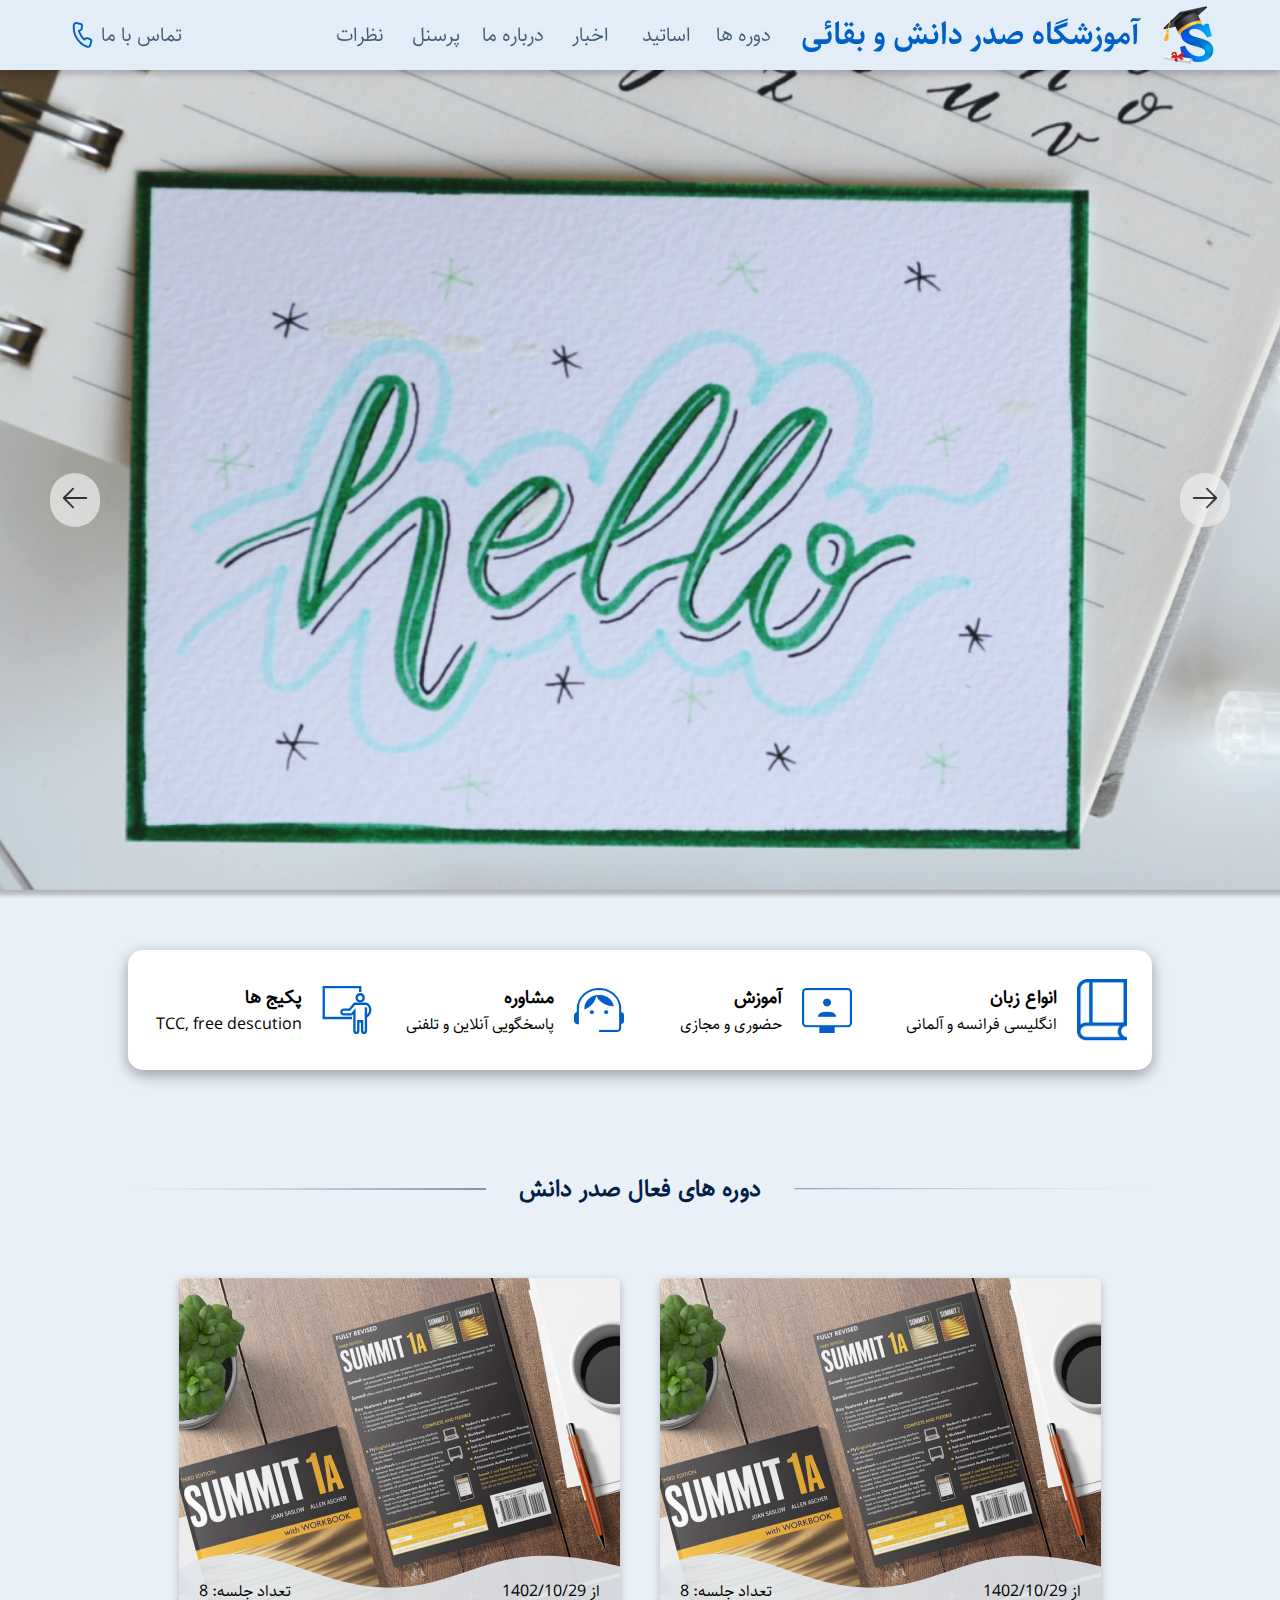
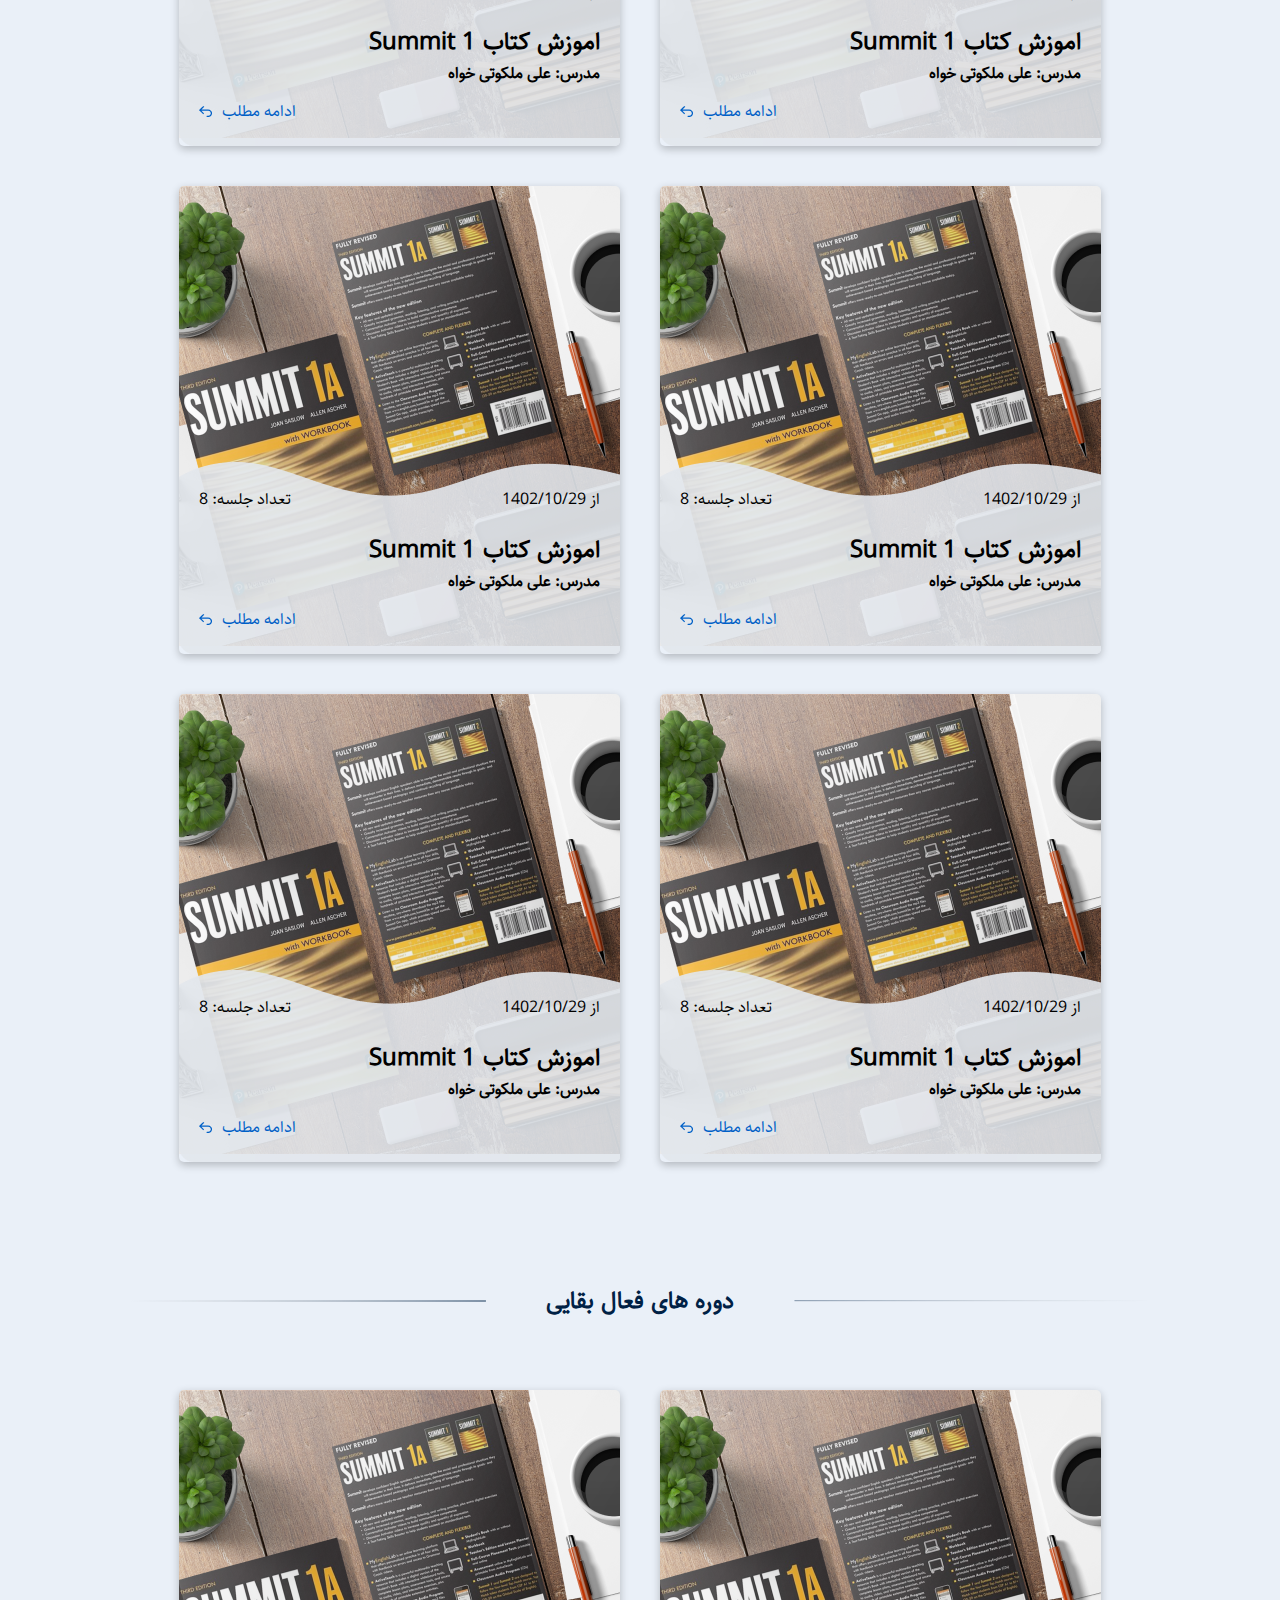
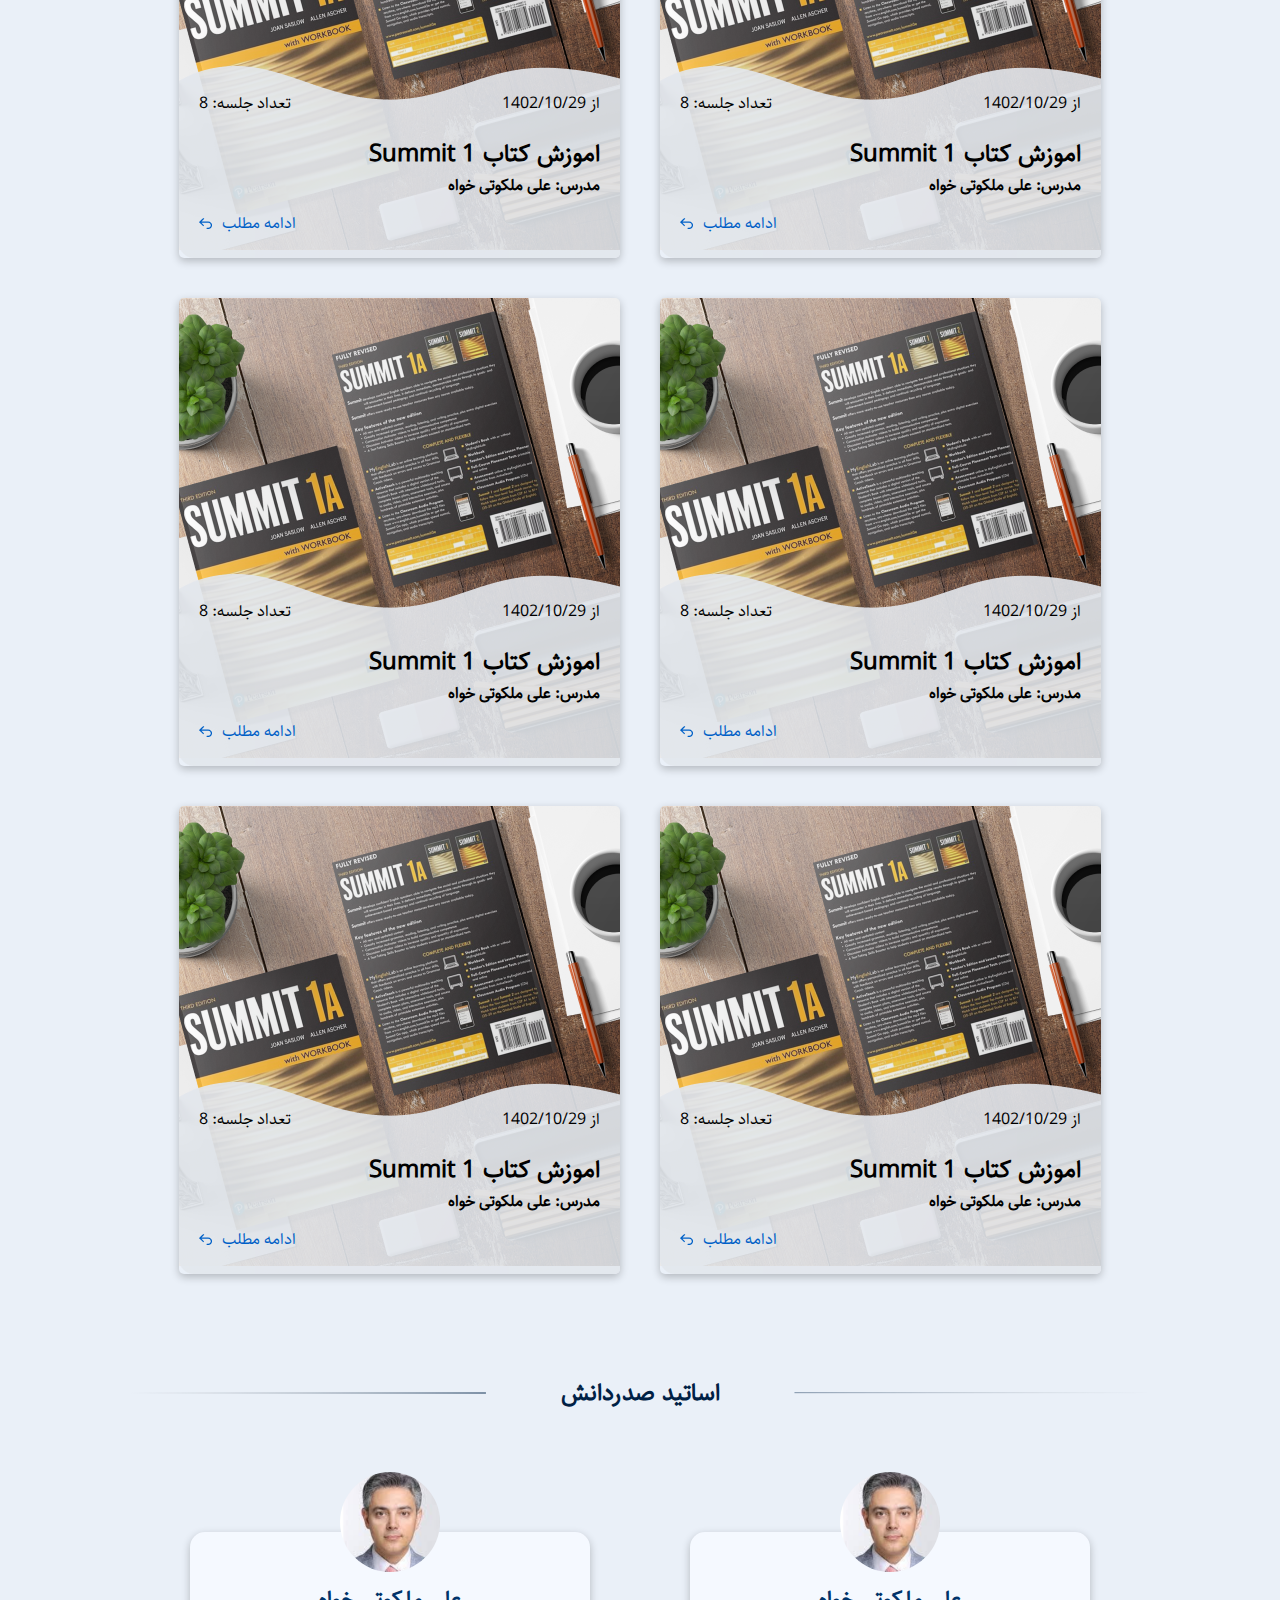
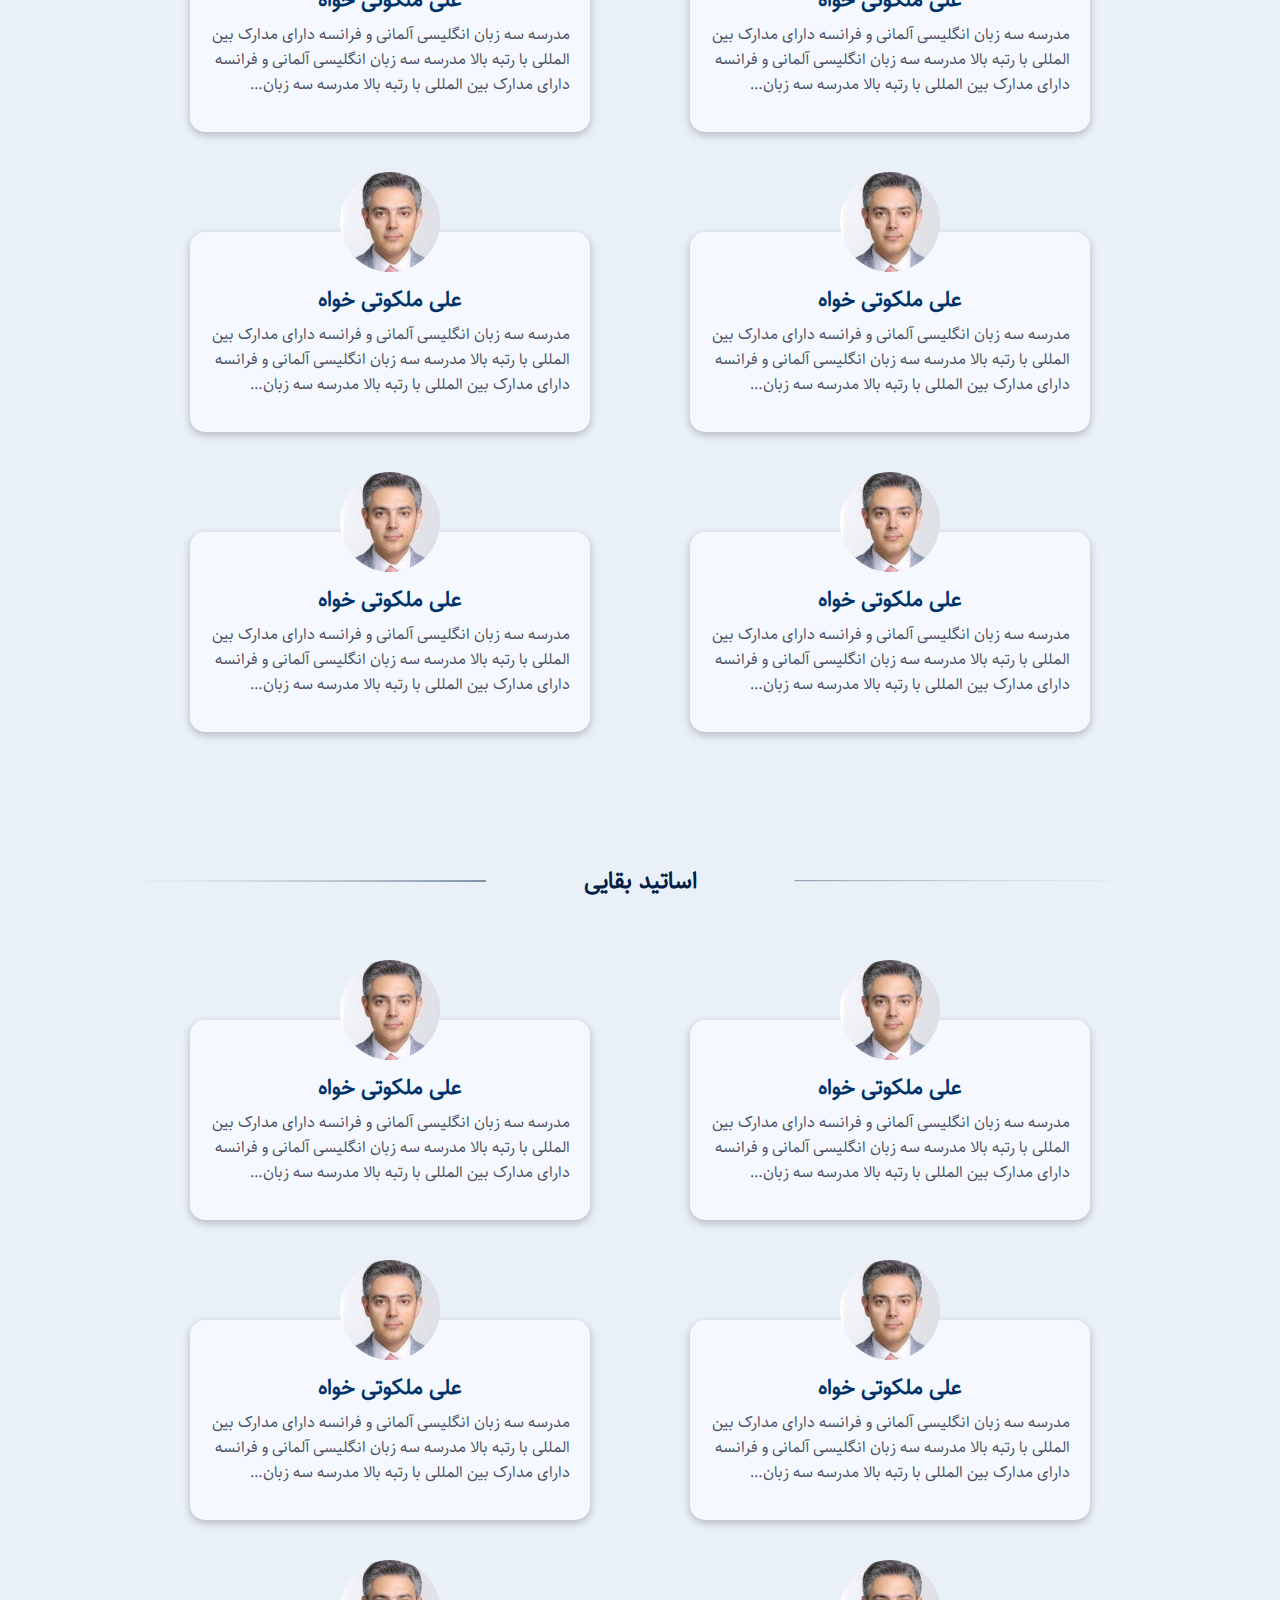
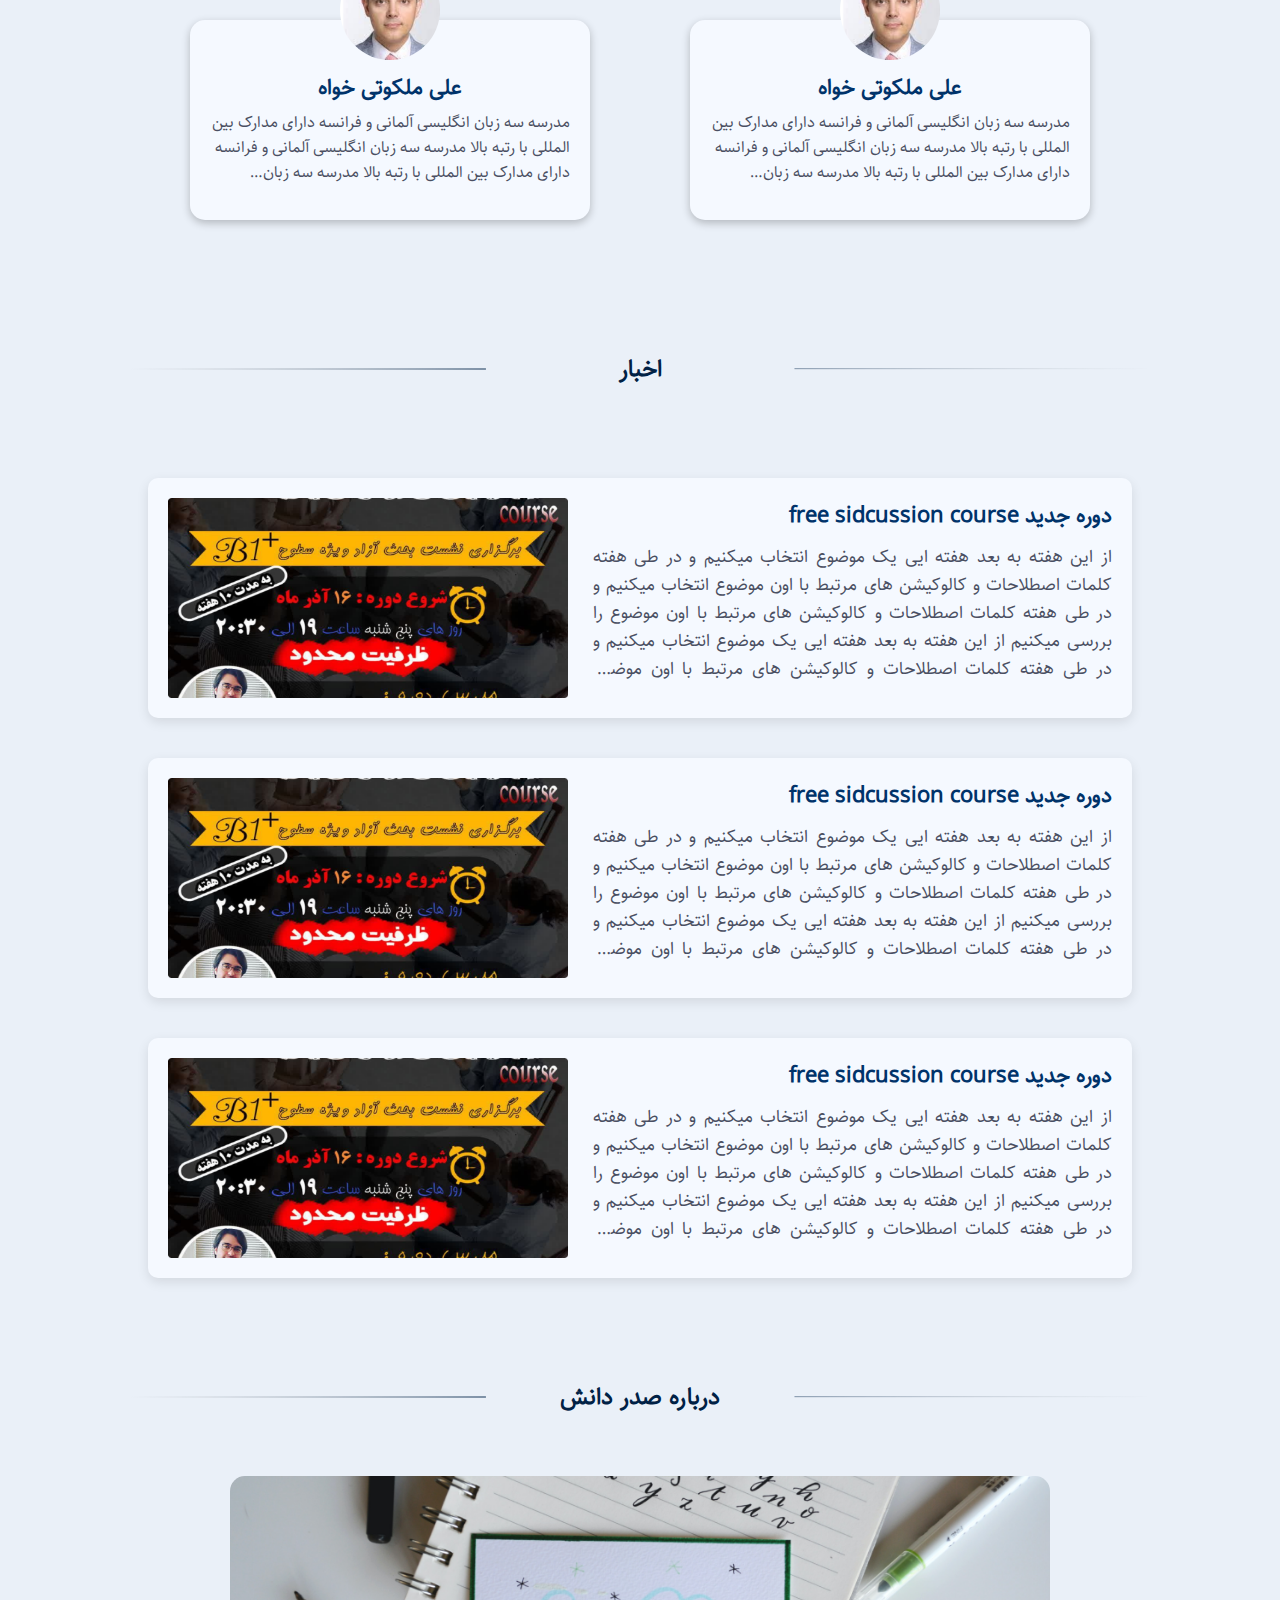
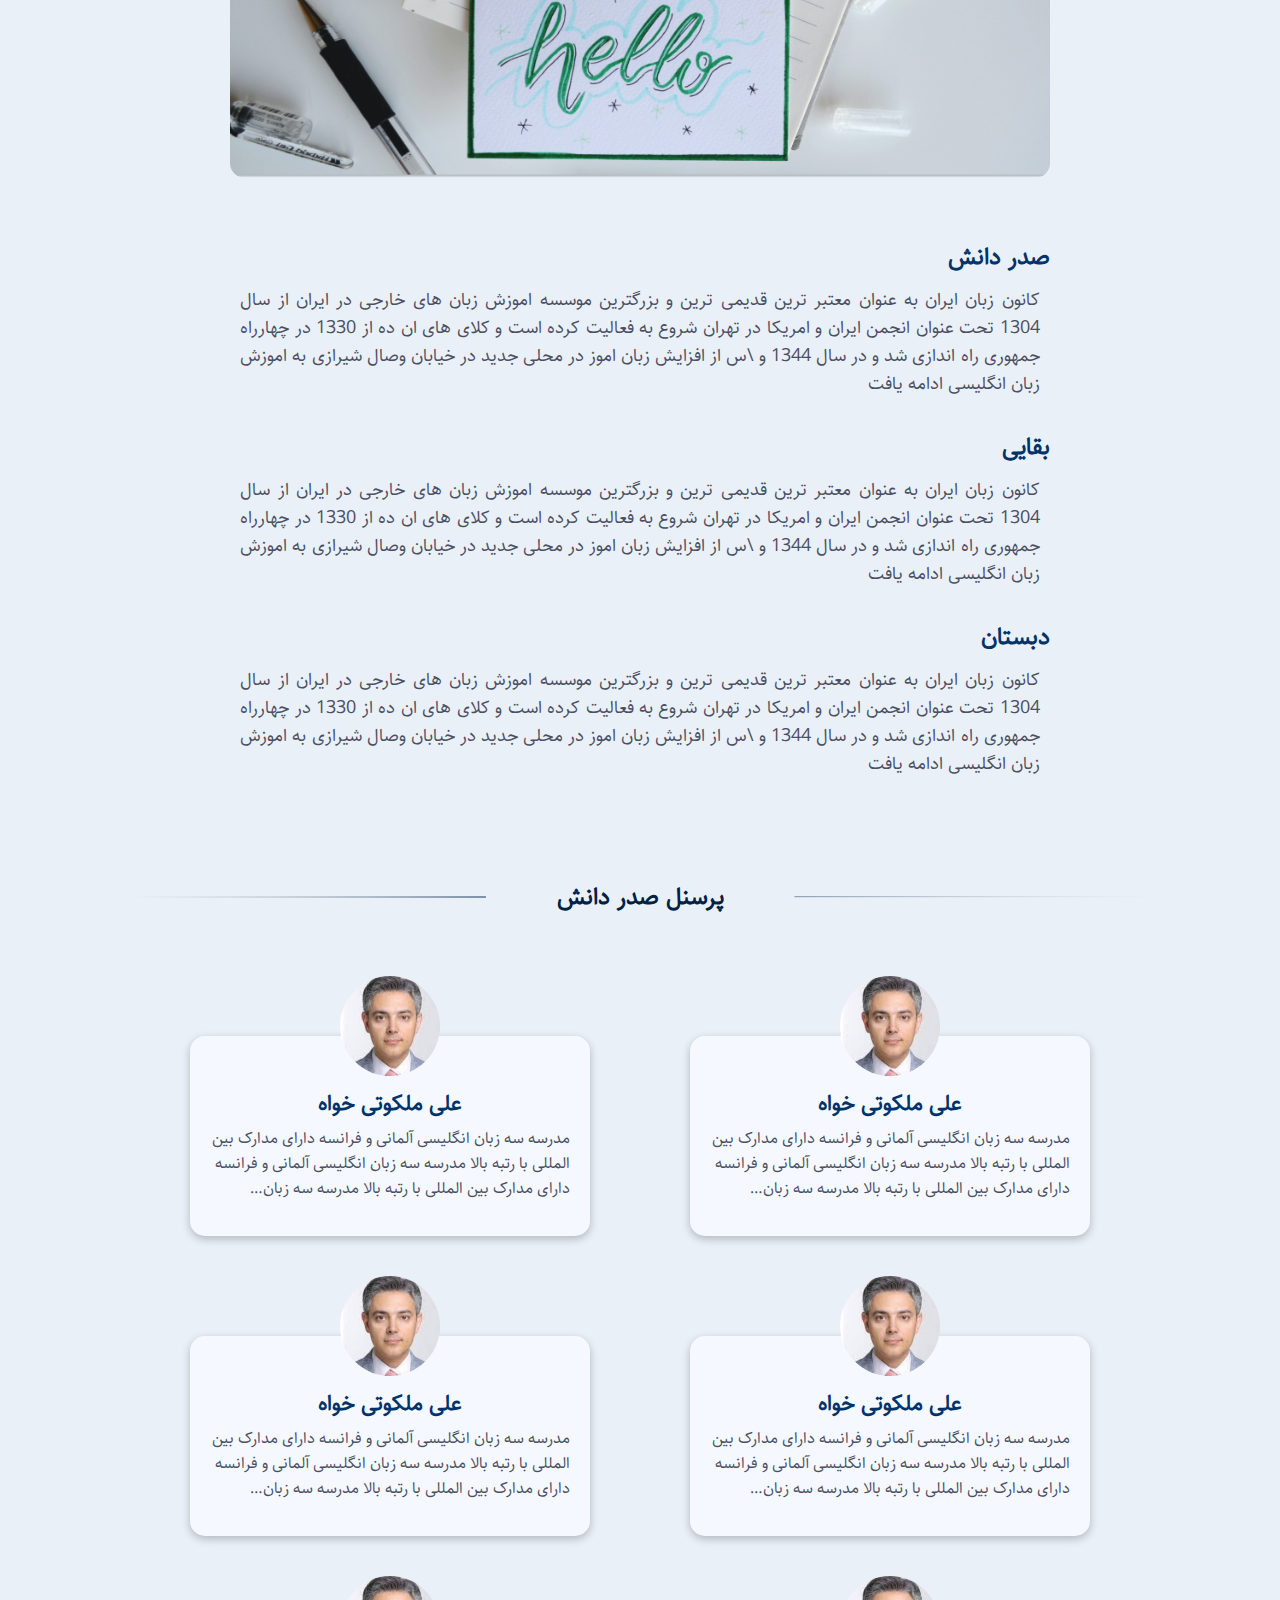
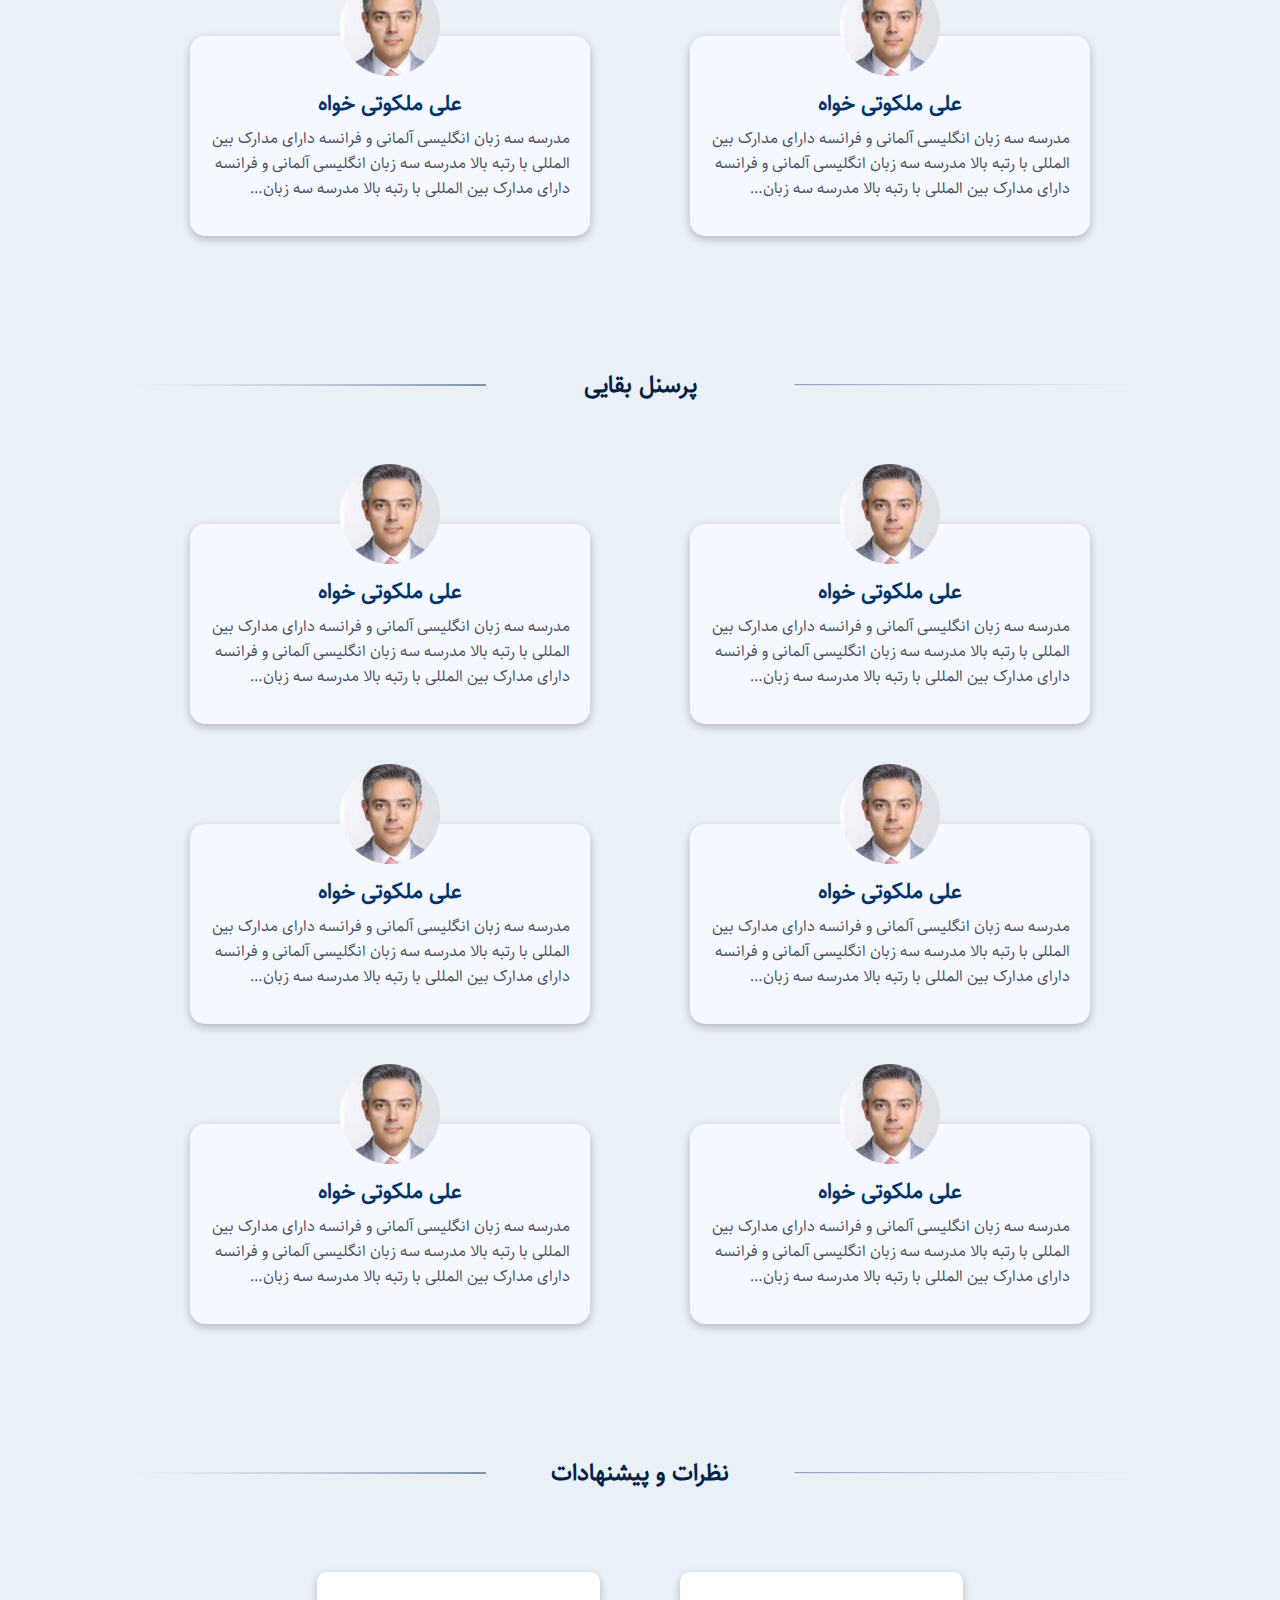
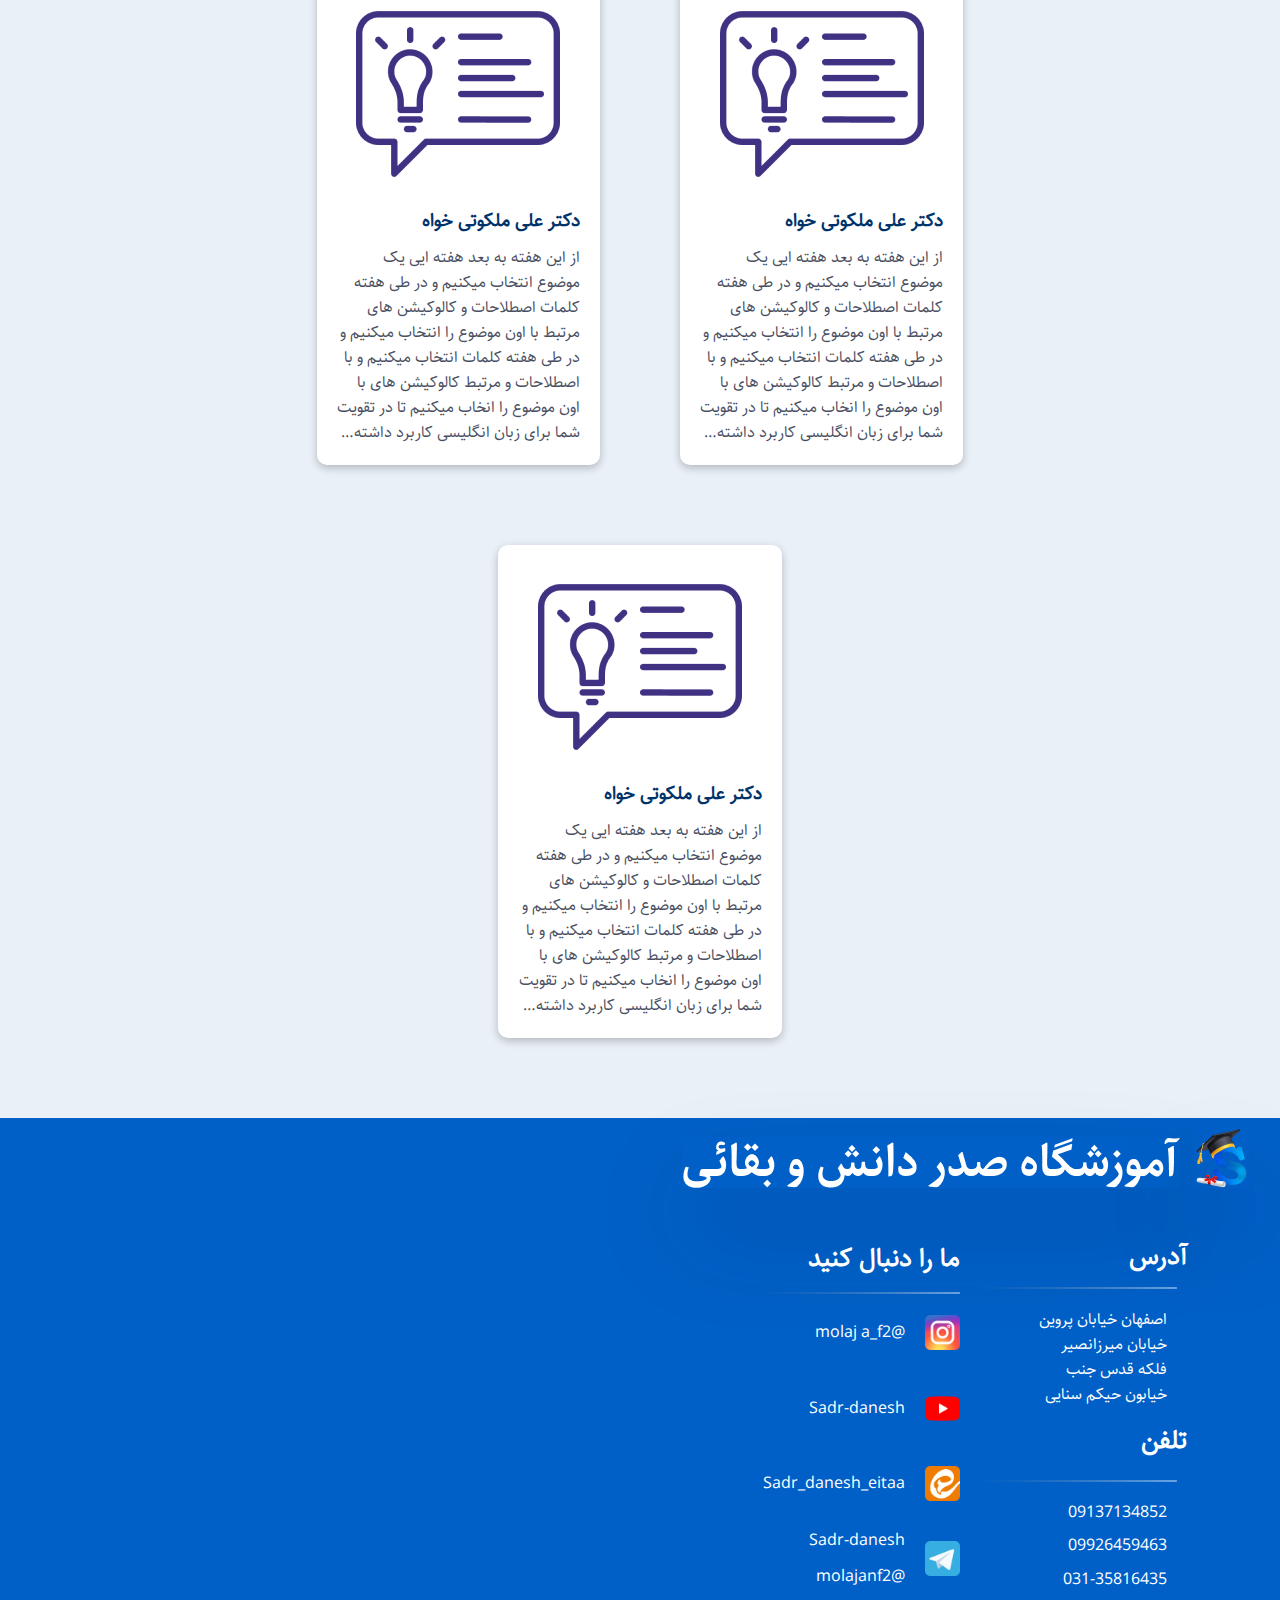
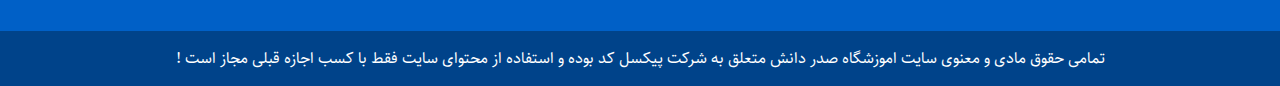
<file: Design/index.html>
<!DOCTYPE html>
<html lang="en">
    <head>
        <meta charset="UTF-8">
        <meta name="viewport" content="width=device-width, initial-scale=1.0">
        <title>Sadre Danesh</title>
        <link rel="stylesheet" href="./Assets/css/main.css">
    </head>
    <body>

        <header class="header">
            <section class="header-right">
                <img class="logo" src="../Design/Assets/images/logo.png"
                    alt="Logo">
                <img class="name" src="../Design/Assets/images/title.png"
                    alt="Name">
                <div class="header-right-menu">
                    <a href="#">دوره ها</a>
                    <a class="menu-teacher">اساتید</a>
                    <a class="menu-news">اخبار</a>
                    <a class="menu-aboutus">درباره ما</a>
                    <a class="menu-personal">پرسنل</a>
                    <a class="menu-comments">نظرات</a>
                </div>
            </section>
            <section class="header-left">
                <a class="menu-call">تماس با ما</a>
                <img src="../Design/Assets/images/call.png" alt>
            </section>
        </header>

        <main>

            <article class="slider-container">

                <div class="slider">
                    <div class="slide"
                        style="background-image: url('./Assets/images/Slider.png');"></div>
                    <div class="slide"
                        style="background-image: url('./Assets/images/slide2.jpg');"></div>
                    <div class="slide"
                        style="background-image: url('./Assets/images/slide3.jpg');"></div>
                </div>

                <button id="nextBtn" class="slider-btn">
                    <svg xmlns="http://www.w3.org/2000/svg"
                        fill="none" viewBox="0 0 24 24" stroke-width="1.5"
                        stroke="currentColor" class="w-6 h-6">
                        <path stroke-linecap="round" stroke-linejoin="round"
                            d="M13.5 4.5 21 12m0 0-7.5 7.5M21 12H3" />
                    </svg>
                </button>

                <button id="prevBtn" class="slider-btn">
                    <svg xmlns="http://www.w3.org/2000/svg" fill="none"
                        viewBox="0 0 24 24" stroke-width="1.5"
                        stroke="currentColor"
                        class="w-6 h-6">
                        <path stroke-linecap="round" stroke-linejoin="round"
                            d="M10.5 19.5 3 12m0 0 7.5-7.5M3 12h18" />
                    </svg>
                </button>
            </article>

            <article class="facilities">
                <div class="facilities-item">
                    <img src="./Assets/images/book.png" alt="item">
                    <div class="facilities-item-title">
                        <h3>انواع زبان</h3>
                        <p>انگلیسی فرانسه و آلمانی</p>
                    </div>
                </div>
                <div class="facilities-item">
                    <img src="./Assets/images/online.png" alt="item">
                    <div>
                        <h3>آموزش</h3>
                        <p>حضوری و مجازی</p>
                    </div>
                </div>
                <div class="facilities-item">
                    <img src="./Assets/images/support.png" alt="item">
                    <div>
                        <h3>مشاوره</h3>
                        <p>پاسخگویی آنلاین و تلفنی</p>
                    </div>
                </div>
                <div class="facilities-item">
                    <img src="./Assets/images/teach.svg" alt="item">
                    <div>
                        <h3>پکیج ها</h3>
                        <p>TCC, free descution</p>
                    </div>
                </div>
            </article>

            <article class="boxes">

                <section class="head-title">
                    <img class="line-right" src="./Assets/images/line.png"
                        alt="Line">
                    <h2>دوره های فعال صدر دانش</h2>
                    <img src="./Assets/images/line.png" alt="Line">
                </section>

                <section class="boxes-list">

                    <div class="box">
                        <img class="box-img" src="./Assets/images/mockup.png"
                            alt="Book">
                        <img class="box-title-img"
                            src="./Assets/images/title-box.png" alt="Title Box">
                        <div class="box-title">
                            <div class="box-title-top">
                                <p>از 1402/10/29</p>
                                <p>تعداد جلسه: 8</p>
                            </div>
                            <div class="box-title-main">
                                <h2>اموزش کتاب Summit 1</h2>
                                <h4>مدرس: علی ملکوتی خواه</h4>
                            </div>
                            <div class="box-title-bottom">
                                <p>ادامه مطلب</p>
                                <img src="./Assets/images/edame.png"
                                    alt="arrow">
                            </div>
                        </div>
                    </div>

                    <div class="box">
                        <img class="box-img" src="./Assets/images/mockup.png"
                            alt="Book">
                        <img class="box-title-img"
                            src="./Assets/images/title-box.png" alt="Title Box">
                        <div class="box-title">
                            <div class="box-title-top">
                                <p>از 1402/10/29</p>
                                <p>تعداد جلسه: 8</p>
                            </div>
                            <div class="box-title-main">
                                <h2>اموزش کتاب Summit 1</h2>
                                <h4>مدرس: علی ملکوتی خواه</h4>
                            </div>
                            <div class="box-title-bottom">
                                <p>ادامه مطلب</p>
                                <img src="./Assets/images/edame.png"
                                    alt="arrow">
                            </div>
                        </div>
                    </div>

                    <div class="box">
                        <img class="box-img" src="./Assets/images/mockup.png"
                            alt="Book">
                        <img class="box-title-img"
                            src="./Assets/images/title-box.png" alt="Title Box">
                        <div class="box-title">
                            <div class="box-title-top">
                                <p>از 1402/10/29</p>
                                <p>تعداد جلسه: 8</p>
                            </div>
                            <div class="box-title-main">
                                <h2>اموزش کتاب Summit 1</h2>
                                <h4>مدرس: علی ملکوتی خواه</h4>
                            </div>
                            <div class="box-title-bottom">
                                <p>ادامه مطلب</p>
                                <img src="./Assets/images/edame.png"
                                    alt="arrow">
                            </div>
                        </div>
                    </div>

                    <div class="box">
                        <img class="box-img" src="./Assets/images/mockup.png"
                            alt="Book">
                        <img class="box-title-img"
                            src="./Assets/images/title-box.png" alt="Title Box">
                        <div class="box-title">
                            <div class="box-title-top">
                                <p>از 1402/10/29</p>
                                <p>تعداد جلسه: 8</p>
                            </div>
                            <div class="box-title-main">
                                <h2>اموزش کتاب Summit 1</h2>
                                <h4>مدرس: علی ملکوتی خواه</h4>
                            </div>
                            <div class="box-title-bottom">
                                <p>ادامه مطلب</p>
                                <img src="./Assets/images/edame.png"
                                    alt="arrow">
                            </div>
                        </div>
                    </div>

                    <div class="box">
                        <img class="box-img" src="./Assets/images/mockup.png"
                            alt="Book">
                        <img class="box-title-img"
                            src="./Assets/images/title-box.png" alt="Title Box">
                        <div class="box-title">
                            <div class="box-title-top">
                                <p>از 1402/10/29</p>
                                <p>تعداد جلسه: 8</p>
                            </div>
                            <div class="box-title-main">
                                <h2>اموزش کتاب Summit 1</h2>
                                <h4>مدرس: علی ملکوتی خواه</h4>
                            </div>
                            <div class="box-title-bottom">
                                <p>ادامه مطلب</p>
                                <img src="./Assets/images/edame.png"
                                    alt="arrow">
                            </div>
                        </div>
                    </div>

                    <div class="box">
                        <img class="box-img" src="./Assets/images/mockup.png"
                            alt="Book">
                        <img class="box-title-img"
                            src="./Assets/images/title-box.png" alt="Title Box">
                        <div class="box-title">
                            <div class="box-title-top">
                                <p>از 1402/10/29</p>
                                <p>تعداد جلسه: 8</p>
                            </div>
                            <div class="box-title-main">
                                <h2>اموزش کتاب Summit 1</h2>
                                <h4>مدرس: علی ملکوتی خواه</h4>
                            </div>
                            <div class="box-title-bottom">
                                <p>ادامه مطلب</p>
                                <img src="./Assets/images/edame.png"
                                    alt="arrow">
                            </div>
                        </div>
                    </div>
                </section>

            </article>

            <article class="boxes">

                <section class="head-title">
                    <img class="line-right" src="./Assets/images/line.png"
                        alt="Line">
                    <h2>دوره های فعال بقایی</h2>
                    <img src="./Assets/images/line.png" alt="Line">
                </section>

                <section class="boxes-list">

                    <div class="box">
                        <img class="box-img" src="./Assets/images/mockup.png"
                            alt="Book">
                        <img class="box-title-img"
                            src="./Assets/images/title-box.png" alt="Title Box">
                        <div class="box-title">
                            <div class="box-title-top">
                                <p>از 1402/10/29</p>
                                <p>تعداد جلسه: 8</p>
                            </div>
                            <div class="box-title-main">
                                <h2>اموزش کتاب Summit 1</h2>
                                <h4>مدرس: علی ملکوتی خواه</h4>
                            </div>
                            <div class="box-title-bottom">
                                <p>ادامه مطلب</p>
                                <img src="./Assets/images/edame.png"
                                    alt="arrow">
                            </div>
                        </div>
                    </div>

                    <div class="box">
                        <img class="box-img" src="./Assets/images/mockup.png"
                            alt="Book">
                        <img class="box-title-img"
                            src="./Assets/images/title-box.png" alt="Title Box">
                        <div class="box-title">
                            <div class="box-title-top">
                                <p>از 1402/10/29</p>
                                <p>تعداد جلسه: 8</p>
                            </div>
                            <div class="box-title-main">
                                <h2>اموزش کتاب Summit 1</h2>
                                <h4>مدرس: علی ملکوتی خواه</h4>
                            </div>
                            <div class="box-title-bottom">
                                <p>ادامه مطلب</p>
                                <img src="./Assets/images/edame.png"
                                    alt="arrow">
                            </div>
                        </div>
                    </div>

                    <div class="box">
                        <img class="box-img" src="./Assets/images/mockup.png"
                            alt="Book">
                        <img class="box-title-img"
                            src="./Assets/images/title-box.png" alt="Title Box">
                        <div class="box-title">
                            <div class="box-title-top">
                                <p>از 1402/10/29</p>
                                <p>تعداد جلسه: 8</p>
                            </div>
                            <div class="box-title-main">
                                <h2>اموزش کتاب Summit 1</h2>
                                <h4>مدرس: علی ملکوتی خواه</h4>
                            </div>
                            <div class="box-title-bottom">
                                <p>ادامه مطلب</p>
                                <img src="./Assets/images/edame.png"
                                    alt="arrow">
                            </div>
                        </div>
                    </div>

                    <div class="box">
                        <img class="box-img" src="./Assets/images/mockup.png"
                            alt="Book">
                        <img class="box-title-img"
                            src="./Assets/images/title-box.png" alt="Title Box">
                        <div class="box-title">
                            <div class="box-title-top">
                                <p>از 1402/10/29</p>
                                <p>تعداد جلسه: 8</p>
                            </div>
                            <div class="box-title-main">
                                <h2>اموزش کتاب Summit 1</h2>
                                <h4>مدرس: علی ملکوتی خواه</h4>
                            </div>
                            <div class="box-title-bottom">
                                <p>ادامه مطلب</p>
                                <img src="./Assets/images/edame.png"
                                    alt="arrow">
                            </div>
                        </div>
                    </div>

                    <div class="box">
                        <img class="box-img" src="./Assets/images/mockup.png"
                            alt="Book">
                        <img class="box-title-img"
                            src="./Assets/images/title-box.png" alt="Title Box">
                        <div class="box-title">
                            <div class="box-title-top">
                                <p>از 1402/10/29</p>
                                <p>تعداد جلسه: 8</p>
                            </div>
                            <div class="box-title-main">
                                <h2>اموزش کتاب Summit 1</h2>
                                <h4>مدرس: علی ملکوتی خواه</h4>
                            </div>
                            <div class="box-title-bottom">
                                <p>ادامه مطلب</p>
                                <img src="./Assets/images/edame.png"
                                    alt="arrow">
                            </div>
                        </div>
                    </div>

                    <div class="box">
                        <img class="box-img" src="./Assets/images/mockup.png"
                            alt="Book">
                        <img class="box-title-img"
                            src="./Assets/images/title-box.png" alt="Title Box">
                        <div class="box-title">
                            <div class="box-title-top">
                                <p>از 1402/10/29</p>
                                <p>تعداد جلسه: 8</p>
                            </div>
                            <div class="box-title-main">
                                <h2>اموزش کتاب Summit 1</h2>
                                <h4>مدرس: علی ملکوتی خواه</h4>
                            </div>
                            <div class="box-title-bottom">
                                <p>ادامه مطلب</p>
                                <img src="./Assets/images/edame.png"
                                    alt="arrow">
                            </div>
                        </div>
                    </div>
                </section>

            </article>

            <article class="teachers">

                <section class="head-title">
                    <img class="line-right" src="./Assets/images/line.png"
                        alt="Line">
                    <h2>اساتید صدردانش</h2>
                    <img src="./Assets/images/line.png" alt="Line">
                </section>

                <section class="teachers-list">

                    <div class="teachers-list-box">
                        <img src="./Assets/images/profile.png"
                            alt="Profile">
                        <div class="teachers-list-box-title">
                            <h4>علی ملکوتی خواه</h4>
                            <p>
                                مدرسه سه زبان انگلیسی آلمانی و فرانسه دارای
                                مدارک
                                بین المللی با رتبه بالا
                                مدرسه سه زبان انگلیسی آلمانی و فرانسه دارای
                                مدارک
                                بین المللی با رتبه بالا
                                مدرسه سه زبان انگلیسی آلمانی و فرانسه دارای
                                مدارک
                                بین المللی با رتبه بالا
                                مدرسه سه زبان انگلیسی آلمانی و فرانسه دارای
                                مدارک
                                بین المللی با رتبه بالا
                            </p>
                        </div>
                    </div>

                    <div class="teachers-list-box">
                        <img src="./Assets/images/profile.png"
                            alt="Profile">
                        <div class="teachers-list-box-title">
                            <h4>علی ملکوتی خواه</h4>
                            <p>
                                مدرسه سه زبان انگلیسی آلمانی و فرانسه دارای
                                مدارک
                                بین المللی با رتبه بالا
                                مدرسه سه زبان انگلیسی آلمانی و فرانسه دارای
                                مدارک
                                بین المللی با رتبه بالا
                                مدرسه سه زبان انگلیسی آلمانی و فرانسه دارای
                                مدارک
                                بین المللی با رتبه بالا
                                مدرسه سه زبان انگلیسی آلمانی و فرانسه دارای
                                مدارک
                                بین المللی با رتبه بالا
                            </p>
                        </div>
                    </div>

                    <div class="teachers-list-box">
                        <img src="./Assets/images/profile.png"
                            alt="Profile">
                        <div class="teachers-list-box-title">
                            <h4>علی ملکوتی خواه</h4>
                            <p>
                                مدرسه سه زبان انگلیسی آلمانی و فرانسه دارای
                                مدارک
                                بین المللی با رتبه بالا
                                مدرسه سه زبان انگلیسی آلمانی و فرانسه دارای
                                مدارک
                                بین المللی با رتبه بالا
                                مدرسه سه زبان انگلیسی آلمانی و فرانسه دارای
                                مدارک
                                بین المللی با رتبه بالا
                                مدرسه سه زبان انگلیسی آلمانی و فرانسه دارای
                                مدارک
                                بین المللی با رتبه بالا
                            </p>
                        </div>
                    </div>

                    <div class="teachers-list-box">
                        <img src="./Assets/images/profile.png"
                            alt="Profile">
                        <div class="teachers-list-box-title">
                            <h4>علی ملکوتی خواه</h4>
                            <p>
                                مدرسه سه زبان انگلیسی آلمانی و فرانسه دارای
                                مدارک
                                بین المللی با رتبه بالا
                                مدرسه سه زبان انگلیسی آلمانی و فرانسه دارای
                                مدارک
                                بین المللی با رتبه بالا
                                مدرسه سه زبان انگلیسی آلمانی و فرانسه دارای
                                مدارک
                                بین المللی با رتبه بالا
                                مدرسه سه زبان انگلیسی آلمانی و فرانسه دارای
                                مدارک
                                بین المللی با رتبه بالا
                            </p>
                        </div>
                    </div>

                    <div class="teachers-list-box">
                        <img src="./Assets/images/profile.png"
                            alt="Profile">
                        <div class="teachers-list-box-title">
                            <h4>علی ملکوتی خواه</h4>
                            <p>
                                مدرسه سه زبان انگلیسی آلمانی و فرانسه دارای
                                مدارک
                                بین المللی با رتبه بالا
                                مدرسه سه زبان انگلیسی آلمانی و فرانسه دارای
                                مدارک
                                بین المللی با رتبه بالا
                                مدرسه سه زبان انگلیسی آلمانی و فرانسه دارای
                                مدارک
                                بین المللی با رتبه بالا
                                مدرسه سه زبان انگلیسی آلمانی و فرانسه دارای
                                مدارک
                                بین المللی با رتبه بالا
                            </p>
                        </div>
                    </div>

                    <div class="teachers-list-box">
                        <img src="./Assets/images/profile.png"
                            alt="Profile">
                        <div class="teachers-list-box-title">
                            <h4>علی ملکوتی خواه</h4>
                            <p>
                                مدرسه سه زبان انگلیسی آلمانی و فرانسه دارای
                                مدارک
                                بین المللی با رتبه بالا
                                مدرسه سه زبان انگلیسی آلمانی و فرانسه دارای
                                مدارک
                                بین المللی با رتبه بالا
                                مدرسه سه زبان انگلیسی آلمانی و فرانسه دارای
                                مدارک
                                بین المللی با رتبه بالا
                                مدرسه سه زبان انگلیسی آلمانی و فرانسه دارای
                                مدارک
                                بین المللی با رتبه بالا
                            </p>
                        </div>
                    </div>
                </section>

            </article>

            <article class="teachers">

                <section class="head-title">
                    <img class="line-right" src="./Assets/images/line.png"
                        alt="Line">
                    <h2>اساتید بقایی</h2>
                    <img src="./Assets/images/line.png" alt="Line">
                </section>

                <section class="teachers-list">

                    <div class="teachers-list-box">
                        <img src="./Assets/images/profile.png"
                            alt="Profile">
                        <div class="teachers-list-box-title">
                            <h4>علی ملکوتی خواه</h4>
                            <p>
                                مدرسه سه زبان انگلیسی آلمانی و فرانسه دارای
                                مدارک
                                بین المللی با رتبه بالا
                                مدرسه سه زبان انگلیسی آلمانی و فرانسه دارای
                                مدارک
                                بین المللی با رتبه بالا
                                مدرسه سه زبان انگلیسی آلمانی و فرانسه دارای
                                مدارک
                                بین المللی با رتبه بالا
                                مدرسه سه زبان انگلیسی آلمانی و فرانسه دارای
                                مدارک
                                بین المللی با رتبه بالا
                            </p>
                        </div>
                    </div>

                    <div class="teachers-list-box">
                        <img src="./Assets/images/profile.png"
                            alt="Profile">
                        <div class="teachers-list-box-title">
                            <h4>علی ملکوتی خواه</h4>
                            <p>
                                مدرسه سه زبان انگلیسی آلمانی و فرانسه دارای
                                مدارک
                                بین المللی با رتبه بالا
                                مدرسه سه زبان انگلیسی آلمانی و فرانسه دارای
                                مدارک
                                بین المللی با رتبه بالا
                                مدرسه سه زبان انگلیسی آلمانی و فرانسه دارای
                                مدارک
                                بین المللی با رتبه بالا
                                مدرسه سه زبان انگلیسی آلمانی و فرانسه دارای
                                مدارک
                                بین المللی با رتبه بالا
                            </p>
                        </div>
                    </div>

                    <div class="teachers-list-box">
                        <img src="./Assets/images/profile.png"
                            alt="Profile">
                        <div class="teachers-list-box-title">
                            <h4>علی ملکوتی خواه</h4>
                            <p>
                                مدرسه سه زبان انگلیسی آلمانی و فرانسه دارای
                                مدارک
                                بین المللی با رتبه بالا
                                مدرسه سه زبان انگلیسی آلمانی و فرانسه دارای
                                مدارک
                                بین المللی با رتبه بالا
                                مدرسه سه زبان انگلیسی آلمانی و فرانسه دارای
                                مدارک
                                بین المللی با رتبه بالا
                                مدرسه سه زبان انگلیسی آلمانی و فرانسه دارای
                                مدارک
                                بین المللی با رتبه بالا
                            </p>
                        </div>
                    </div>

                    <div class="teachers-list-box">
                        <img src="./Assets/images/profile.png"
                            alt="Profile">
                        <div class="teachers-list-box-title">
                            <h4>علی ملکوتی خواه</h4>
                            <p>
                                مدرسه سه زبان انگلیسی آلمانی و فرانسه دارای
                                مدارک
                                بین المللی با رتبه بالا
                                مدرسه سه زبان انگلیسی آلمانی و فرانسه دارای
                                مدارک
                                بین المللی با رتبه بالا
                                مدرسه سه زبان انگلیسی آلمانی و فرانسه دارای
                                مدارک
                                بین المللی با رتبه بالا
                                مدرسه سه زبان انگلیسی آلمانی و فرانسه دارای
                                مدارک
                                بین المللی با رتبه بالا
                            </p>
                        </div>
                    </div>

                    <div class="teachers-list-box">
                        <img src="./Assets/images/profile.png"
                            alt="Profile">
                        <div class="teachers-list-box-title">
                            <h4>علی ملکوتی خواه</h4>
                            <p>
                                مدرسه سه زبان انگلیسی آلمانی و فرانسه دارای
                                مدارک
                                بین المللی با رتبه بالا
                                مدرسه سه زبان انگلیسی آلمانی و فرانسه دارای
                                مدارک
                                بین المللی با رتبه بالا
                                مدرسه سه زبان انگلیسی آلمانی و فرانسه دارای
                                مدارک
                                بین المللی با رتبه بالا
                                مدرسه سه زبان انگلیسی آلمانی و فرانسه دارای
                                مدارک
                                بین المللی با رتبه بالا
                            </p>
                        </div>
                    </div>

                    <div class="teachers-list-box">
                        <img src="./Assets/images/profile.png"
                            alt="Profile">
                        <div class="teachers-list-box-title">
                            <h4>علی ملکوتی خواه</h4>
                            <p>
                                مدرسه سه زبان انگلیسی آلمانی و فرانسه دارای
                                مدارک
                                بین المللی با رتبه بالا
                                مدرسه سه زبان انگلیسی آلمانی و فرانسه دارای
                                مدارک
                                بین المللی با رتبه بالا
                                مدرسه سه زبان انگلیسی آلمانی و فرانسه دارای
                                مدارک
                                بین المللی با رتبه بالا
                                مدرسه سه زبان انگلیسی آلمانی و فرانسه دارای
                                مدارک
                                بین المللی با رتبه بالا
                            </p>
                        </div>
                    </div>
                </section>

            </article>

            <article class="news">

                <sections class="head-title">
                    <img class="line-right" src="./Assets/images/line.png"
                        alt="Line">
                    <h2>اخبار</h2>
                    <img src="./Assets/images/line.png" alt="Line">
                </sections>

                <section class="news-list">

                    <div class="news-list-box">
                        <div class="news-list-box-title">
                            <h4>دوره جدید free sidcussion course</h4>
                            <p>
                                از این هفته به بعد هفته ایی یک موضوع انتخاب
                                میکنیم و در طی هفته کلمات اصطلاحات و کالوکیشن
                                های مرتبط با اون موضوع انتخاب میکنیم و در طی
                                هفته کلمات اصطلاحات و کالوکیشن های مرتبط با اون
                                موضوع را بررسی میکنیم
                                از این هفته به بعد هفته ایی یک موضوع انتخاب
                                میکنیم و در طی هفته کلمات اصطلاحات و کالوکیشن
                                های مرتبط با اون موضوع انتخاب میکنیم و در طی
                                هفته کلمات اصطلاحات و کالوکیشن های مرتبط با اون
                                موضوع را بررسی میکنیم
                                از این هفته به بعد هفته ایی یک موضوع انتخاب
                                میکنیم و در طی هفته کلمات اصطلاحات و کالوکیشن
                                های مرتبط با اون موضوع انتخاب میکنیم و در طی
                                هفته کلمات اصطلاحات و کالوکیشن های مرتبط با اون
                                موضوع را بررسی میکنیم
                            </p>
                        </div>
                        <img src="./Assets/images/box.png" alt="Banner">
                    </div>

                    <div class="news-list-box">
                        <div class="news-list-box-title">
                            <h4>دوره جدید free sidcussion course</h4>
                            <p>
                                از این هفته به بعد هفته ایی یک موضوع انتخاب
                                میکنیم و در طی هفته کلمات اصطلاحات و کالوکیشن
                                های مرتبط با اون موضوع انتخاب میکنیم و در طی
                                هفته کلمات اصطلاحات و کالوکیشن های مرتبط با اون
                                موضوع را بررسی میکنیم
                                از این هفته به بعد هفته ایی یک موضوع انتخاب
                                میکنیم و در طی هفته کلمات اصطلاحات و کالوکیشن
                                های مرتبط با اون موضوع انتخاب میکنیم و در طی
                                هفته کلمات اصطلاحات و کالوکیشن های مرتبط با اون
                                موضوع را بررسی میکنیم
                                از این هفته به بعد هفته ایی یک موضوع انتخاب
                                میکنیم و در طی هفته کلمات اصطلاحات و کالوکیشن
                                های مرتبط با اون موضوع انتخاب میکنیم و در طی
                                هفته کلمات اصطلاحات و کالوکیشن های مرتبط با اون
                                موضوع را بررسی میکنیم
                            </p>
                        </div>
                        <img src="./Assets/images/box.png" alt="Banner">
                    </div>

                    <div class="news-list-box">
                        <div class="news-list-box-title">
                            <h4>دوره جدید free sidcussion course</h4>
                            <p>
                                از این هفته به بعد هفته ایی یک موضوع انتخاب
                                میکنیم و در طی هفته کلمات اصطلاحات و کالوکیشن
                                های مرتبط با اون موضوع انتخاب میکنیم و در طی
                                هفته کلمات اصطلاحات و کالوکیشن های مرتبط با اون
                                موضوع را بررسی میکنیم
                                از این هفته به بعد هفته ایی یک موضوع انتخاب
                                میکنیم و در طی هفته کلمات اصطلاحات و کالوکیشن
                                های مرتبط با اون موضوع انتخاب میکنیم و در طی
                                هفته کلمات اصطلاحات و کالوکیشن های مرتبط با اون
                                موضوع را بررسی میکنیم
                                از این هفته به بعد هفته ایی یک موضوع انتخاب
                                میکنیم و در طی هفته کلمات اصطلاحات و کالوکیشن
                                های مرتبط با اون موضوع انتخاب میکنیم و در طی
                                هفته کلمات اصطلاحات و کالوکیشن های مرتبط با اون
                                موضوع را بررسی میکنیم
                            </p>
                        </div>
                        <img src="./Assets/images/box.png" alt="Banner">
                    </div>

                </section>

            </article>

            <article class="about">

                <section class="head-title">
                    <img class="line-right" src="./Assets/images/line.png"
                        alt="Line">
                    <h2>درباره صدر دانش</h2>
                    <img src="./Assets/images/line.png" alt="Line">
                </section>

                <section class="about-title">
                    <img src="./Assets/images/Slider.png" alt="Slider">
                    <div>
                        <h3>صدر دانش</h3>
                        <p>کانون زبان ایران به عنوان معتبر ترین قدیمی ترین و
                            بزرگترین موسسه اموزش زبان های خارجی در ایران از سال
                            1304
                            تحت عنوان انجمن ایران و امریکا در تهران شروع به
                            فعالیت
                            کرده است و کلای های ان ده از 1330 در چهارراه جمهوری
                            راه
                            اندازی شد و در سال 1344 و \س از افزایش زبان اموز در
                            محلی
                            جدید در خیابان وصال شیرازی به اموزش زبان انگلیسی
                            ادامه
                            یافت</p>
                    </div>
                    <div>
                        <h3>بقایی</h3>
                        <p>کانون زبان ایران به عنوان معتبر ترین قدیمی ترین و
                            بزرگترین موسسه اموزش زبان های خارجی در ایران از سال
                            1304
                            تحت عنوان انجمن ایران و امریکا در تهران شروع به
                            فعالیت
                            کرده است و کلای های ان ده از 1330 در چهارراه جمهوری
                            راه
                            اندازی شد و در سال 1344 و \س از افزایش زبان اموز در
                            محلی
                            جدید در خیابان وصال شیرازی به اموزش زبان انگلیسی
                            ادامه
                            یافت</p>
                    </div>
                    <div>
                        <h3>دبستان</h3>
                        <p>کانون زبان ایران به عنوان معتبر ترین قدیمی ترین و
                            بزرگترین موسسه اموزش زبان های خارجی در ایران از سال
                            1304
                            تحت عنوان انجمن ایران و امریکا در تهران شروع به
                            فعالیت
                            کرده است و کلای های ان ده از 1330 در چهارراه جمهوری
                            راه
                            اندازی شد و در سال 1344 و \س از افزایش زبان اموز در
                            محلی
                            جدید در خیابان وصال شیرازی به اموزش زبان انگلیسی
                            ادامه
                            یافت</p>
                    </div>
                </section>

            </article>

            <article class="teachers">

                <section class="head-title">
                    <img class="line-right" src="./Assets/images/line.png"
                        alt="Line">
                    <h2>پرسنل صدر دانش</h2>
                    <img src="./Assets/images/line.png" alt="Line">
                </section>

                <section class="teachers-list">

                    <div class="teachers-list-box">
                        <img src="./Assets/images/profile.png"
                            alt="Profile">
                        <div class="teachers-list-box-title">
                            <h4>علی ملکوتی خواه</h4>
                            <p>
                                مدرسه سه زبان انگلیسی آلمانی و فرانسه دارای
                                مدارک
                                بین المللی با رتبه بالا
                                مدرسه سه زبان انگلیسی آلمانی و فرانسه دارای
                                مدارک
                                بین المللی با رتبه بالا
                                مدرسه سه زبان انگلیسی آلمانی و فرانسه دارای
                                مدارک
                                بین المللی با رتبه بالا
                                مدرسه سه زبان انگلیسی آلمانی و فرانسه دارای
                                مدارک
                                بین المللی با رتبه بالا
                            </p>
                        </div>
                    </div>

                    <div class="teachers-list-box">
                        <img src="./Assets/images/profile.png"
                            alt="Profile">
                        <div class="teachers-list-box-title">
                            <h4>علی ملکوتی خواه</h4>
                            <p>
                                مدرسه سه زبان انگلیسی آلمانی و فرانسه دارای
                                مدارک
                                بین المللی با رتبه بالا
                                مدرسه سه زبان انگلیسی آلمانی و فرانسه دارای
                                مدارک
                                بین المللی با رتبه بالا
                                مدرسه سه زبان انگلیسی آلمانی و فرانسه دارای
                                مدارک
                                بین المللی با رتبه بالا
                                مدرسه سه زبان انگلیسی آلمانی و فرانسه دارای
                                مدارک
                                بین المللی با رتبه بالا
                            </p>
                        </div>
                    </div>

                    <div class="teachers-list-box">
                        <img src="./Assets/images/profile.png"
                            alt="Profile">
                        <div class="teachers-list-box-title">
                            <h4>علی ملکوتی خواه</h4>
                            <p>
                                مدرسه سه زبان انگلیسی آلمانی و فرانسه دارای
                                مدارک
                                بین المللی با رتبه بالا
                                مدرسه سه زبان انگلیسی آلمانی و فرانسه دارای
                                مدارک
                                بین المللی با رتبه بالا
                                مدرسه سه زبان انگلیسی آلمانی و فرانسه دارای
                                مدارک
                                بین المللی با رتبه بالا
                                مدرسه سه زبان انگلیسی آلمانی و فرانسه دارای
                                مدارک
                                بین المللی با رتبه بالا
                            </p>
                        </div>
                    </div>

                    <div class="teachers-list-box">
                        <img src="./Assets/images/profile.png"
                            alt="Profile">
                        <div class="teachers-list-box-title">
                            <h4>علی ملکوتی خواه</h4>
                            <p>
                                مدرسه سه زبان انگلیسی آلمانی و فرانسه دارای
                                مدارک
                                بین المللی با رتبه بالا
                                مدرسه سه زبان انگلیسی آلمانی و فرانسه دارای
                                مدارک
                                بین المللی با رتبه بالا
                                مدرسه سه زبان انگلیسی آلمانی و فرانسه دارای
                                مدارک
                                بین المللی با رتبه بالا
                                مدرسه سه زبان انگلیسی آلمانی و فرانسه دارای
                                مدارک
                                بین المللی با رتبه بالا
                            </p>
                        </div>
                    </div>

                    <div class="teachers-list-box">
                        <img src="./Assets/images/profile.png"
                            alt="Profile">
                        <div class="teachers-list-box-title">
                            <h4>علی ملکوتی خواه</h4>
                            <p>
                                مدرسه سه زبان انگلیسی آلمانی و فرانسه دارای
                                مدارک
                                بین المللی با رتبه بالا
                                مدرسه سه زبان انگلیسی آلمانی و فرانسه دارای
                                مدارک
                                بین المللی با رتبه بالا
                                مدرسه سه زبان انگلیسی آلمانی و فرانسه دارای
                                مدارک
                                بین المللی با رتبه بالا
                                مدرسه سه زبان انگلیسی آلمانی و فرانسه دارای
                                مدارک
                                بین المللی با رتبه بالا
                            </p>
                        </div>
                    </div>

                    <div class="teachers-list-box">
                        <img src="./Assets/images/profile.png"
                            alt="Profile">
                        <div class="teachers-list-box-title">
                            <h4>علی ملکوتی خواه</h4>
                            <p>
                                مدرسه سه زبان انگلیسی آلمانی و فرانسه دارای
                                مدارک
                                بین المللی با رتبه بالا
                                مدرسه سه زبان انگلیسی آلمانی و فرانسه دارای
                                مدارک
                                بین المللی با رتبه بالا
                                مدرسه سه زبان انگلیسی آلمانی و فرانسه دارای
                                مدارک
                                بین المللی با رتبه بالا
                                مدرسه سه زبان انگلیسی آلمانی و فرانسه دارای
                                مدارک
                                بین المللی با رتبه بالا
                            </p>
                        </div>
                    </div>
                </section>

            </article>

            <article class="teachers">

                <section class="head-title">
                    <img class="line-right" src="./Assets/images/line.png"
                        alt="Line">
                    <h2>پرسنل بقایی</h2>
                    <img src="./Assets/images/line.png" alt="Line">
                </section>

                <section class="teachers-list">

                    <div class="teachers-list-box">
                        <img src="./Assets/images/profile.png"
                            alt="Profile">
                        <div class="teachers-list-box-title">
                            <h4>علی ملکوتی خواه</h4>
                            <p>
                                مدرسه سه زبان انگلیسی آلمانی و فرانسه دارای
                                مدارک
                                بین المللی با رتبه بالا
                                مدرسه سه زبان انگلیسی آلمانی و فرانسه دارای
                                مدارک
                                بین المللی با رتبه بالا
                                مدرسه سه زبان انگلیسی آلمانی و فرانسه دارای
                                مدارک
                                بین المللی با رتبه بالا
                                مدرسه سه زبان انگلیسی آلمانی و فرانسه دارای
                                مدارک
                                بین المللی با رتبه بالا
                            </p>
                        </div>
                    </div>

                    <div class="teachers-list-box">
                        <img src="./Assets/images/profile.png"
                            alt="Profile">
                        <div class="teachers-list-box-title">
                            <h4>علی ملکوتی خواه</h4>
                            <p>
                                مدرسه سه زبان انگلیسی آلمانی و فرانسه دارای
                                مدارک
                                بین المللی با رتبه بالا
                                مدرسه سه زبان انگلیسی آلمانی و فرانسه دارای
                                مدارک
                                بین المللی با رتبه بالا
                                مدرسه سه زبان انگلیسی آلمانی و فرانسه دارای
                                مدارک
                                بین المللی با رتبه بالا
                                مدرسه سه زبان انگلیسی آلمانی و فرانسه دارای
                                مدارک
                                بین المللی با رتبه بالا
                            </p>
                        </div>
                    </div>

                    <div class="teachers-list-box">
                        <img src="./Assets/images/profile.png"
                            alt="Profile">
                        <div class="teachers-list-box-title">
                            <h4>علی ملکوتی خواه</h4>
                            <p>
                                مدرسه سه زبان انگلیسی آلمانی و فرانسه دارای
                                مدارک
                                بین المللی با رتبه بالا
                                مدرسه سه زبان انگلیسی آلمانی و فرانسه دارای
                                مدارک
                                بین المللی با رتبه بالا
                                مدرسه سه زبان انگلیسی آلمانی و فرانسه دارای
                                مدارک
                                بین المللی با رتبه بالا
                                مدرسه سه زبان انگلیسی آلمانی و فرانسه دارای
                                مدارک
                                بین المللی با رتبه بالا
                            </p>
                        </div>
                    </div>

                    <div class="teachers-list-box">
                        <img src="./Assets/images/profile.png"
                            alt="Profile">
                        <div class="teachers-list-box-title">
                            <h4>علی ملکوتی خواه</h4>
                            <p>
                                مدرسه سه زبان انگلیسی آلمانی و فرانسه دارای
                                مدارک
                                بین المللی با رتبه بالا
                                مدرسه سه زبان انگلیسی آلمانی و فرانسه دارای
                                مدارک
                                بین المللی با رتبه بالا
                                مدرسه سه زبان انگلیسی آلمانی و فرانسه دارای
                                مدارک
                                بین المللی با رتبه بالا
                                مدرسه سه زبان انگلیسی آلمانی و فرانسه دارای
                                مدارک
                                بین المللی با رتبه بالا
                            </p>
                        </div>
                    </div>

                    <div class="teachers-list-box">
                        <img src="./Assets/images/profile.png"
                            alt="Profile">
                        <div class="teachers-list-box-title">
                            <h4>علی ملکوتی خواه</h4>
                            <p>
                                مدرسه سه زبان انگلیسی آلمانی و فرانسه دارای
                                مدارک
                                بین المللی با رتبه بالا
                                مدرسه سه زبان انگلیسی آلمانی و فرانسه دارای
                                مدارک
                                بین المللی با رتبه بالا
                                مدرسه سه زبان انگلیسی آلمانی و فرانسه دارای
                                مدارک
                                بین المللی با رتبه بالا
                                مدرسه سه زبان انگلیسی آلمانی و فرانسه دارای
                                مدارک
                                بین المللی با رتبه بالا
                            </p>
                        </div>
                    </div>

                    <div class="teachers-list-box">
                        <img src="./Assets/images/profile.png"
                            alt="Profile">
                        <div class="teachers-list-box-title">
                            <h4>علی ملکوتی خواه</h4>
                            <p>
                                مدرسه سه زبان انگلیسی آلمانی و فرانسه دارای
                                مدارک
                                بین المللی با رتبه بالا
                                مدرسه سه زبان انگلیسی آلمانی و فرانسه دارای
                                مدارک
                                بین المللی با رتبه بالا
                                مدرسه سه زبان انگلیسی آلمانی و فرانسه دارای
                                مدارک
                                بین المللی با رتبه بالا
                                مدرسه سه زبان انگلیسی آلمانی و فرانسه دارای
                                مدارک
                                بین المللی با رتبه بالا
                            </p>
                        </div>
                    </div>
                </section>

            </article>

            <article class="comments">

                <section class="head-title">
                    <img class="line-right" src="./Assets/images/line.png"
                        alt="Line">
                    <h2>نظرات و پیشنهادات</h2>
                    <img src="./Assets/images/line.png" alt="Line">
                </section>

                <section class="comments-bottom">

                    <div class="comments-bottom-box">
                        <img src="./Assets/images/comment.png" alt="Comments">
                        <h3>دکتر علی ملکوتی خواه</h3>
                        <p>از این هفته به بعد هفته ایی یک موضوع انتخاب میکنیم و
                            در طی هفته کلمات اصطلاحات و کالوکیشن های مرتبط با
                            اون موضوع را انتخاب میکنیم و در طی هفته کلمات انتخاب
                            میکنیم و با اصطلاحات و مرتبط کالوکیشن های با اون
                            موضوع را انخاب میکنیم تا در تقویت شما برای زبان
                            انگلیسی کاربرد داشته باشد</p>
                    </div>

                    <div class="comments-bottom-box">
                        <img src="./Assets/images/comment.png" alt="Comments">
                        <h3>دکتر علی ملکوتی خواه</h3>
                        <p>از این هفته به بعد هفته ایی یک موضوع انتخاب میکنیم و
                            در طی هفته کلمات اصطلاحات و کالوکیشن های مرتبط با
                            اون موضوع را انتخاب میکنیم و در طی هفته کلمات انتخاب
                            میکنیم و با اصطلاحات و مرتبط کالوکیشن های با اون
                            موضوع را انخاب میکنیم تا در تقویت شما برای زبان
                            انگلیسی کاربرد داشته باشد</p>
                    </div>

                    <div class="comments-bottom-box">
                        <img src="./Assets/images/comment.png" alt="Comments">
                        <h3>دکتر علی ملکوتی خواه</h3>
                        <p>از این هفته به بعد هفته ایی یک موضوع انتخاب میکنیم و
                            در طی هفته کلمات اصطلاحات و کالوکیشن های مرتبط با
                            اون موضوع را انتخاب میکنیم و در طی هفته کلمات انتخاب
                            میکنیم و با اصطلاحات و مرتبط کالوکیشن های با اون
                            موضوع را انخاب میکنیم تا در تقویت شما برای زبان
                            انگلیسی کاربرد داشته باشد</p>
                    </div>

                </section>

            </article>

        </main>

        <footer class="footer">

            <div class="footer-top">
                <div class="footer-top-right">

                    <div class="footer-top-right-img">
                        <img src="./Assets/images/logo.png" alt="Logo">
                        <img src="./Assets/images/title-white.png" alt="Title">
                    </div>

                    <div class="footer-top-right-title">

                        <div class="footer-top-right-title-right">

                            <div class="footer-top-right-title-right-top">
                                <h4>آدرس</h4>
                                <img src="./Assets/images/border.png" alt>
                                <p>اصفهان خیابان پروین خیابان میرزانصیر فلکه قدس
                                    جنب
                                    خیابون حیکم سنایی</p>
                            </div>

                            <div class="footer-top-right-title-right-bottom">
                                <h4>تلفن</h4>
                                <img src="./Assets/images/border.png" alt>
                                <p>09137134852</p>
                                <p>09926459463</p>
                                <p>031-35816435</p>
                            </div>

                        </div>

                        <div class="footer-top-right-title-left">
                            <h4>ما را دنبال کنید</h4>
                            <img src="./Assets/images/border.png" alt>
                            <div>
                                <img src="./Assets/images/instagram.png"
                                    alt="instagram">
                                <div class="title">
                                    <p>@molaj a_f2</p>
                                </div>
                            </div>
                            <div>
                                <img src="./Assets/images/youtube_1384060 1.png"
                                    alt="youtube">
                                <div class="title">
                                    <p>Sadr-danesh</p>
                                </div>
                            </div>
                            <div>
                                <img src="./Assets/images/eitaa.png"
                                    alt="eitaa">
                                <div class="title">
                                    <p>Sadr_danesh_eitaa</p>
                                </div>
                            </div>
                            <div>
                                <img src="./Assets/images/telegram.png"
                                    alt="telegram">
                                <div class="title">
                                    <p>Sadr-danesh</p>
                                    <p>@molajanf2</p>
                                </div>
                            </div>
                        </div>

                    </div>
                </div>

                <div class="footer-top-left">
                    <iframe
                        src="https://www.google.com/maps/embed?pb=!1m17!1m12!1m3!1d3358.6619463759953!2d51.716122999999996!3d32.668439!2m3!1f0!2f0!3f0!3m2!1i1024!2i768!4f13.1!3m2!1m1!2zMzLCsDQwJzA2LjQiTiA1McKwNDInNTguMCJF!5e0!3m2!1sen!2s!4v1707820045055!5m2!1sen!2s"
                        width="600" height="450" style="border:0;"
                        allowfullscreen loading="lazy"
                        referrerpolicy="no-referrer-when-downgrade"></iframe>
                </div>
            </div>

            <div class="footer-bottom">
                <p>تمامی حقوق مادی و معنوی سایت اموزشگاه صدر دانش متعلق به شرکت
                    پیکسل کد بوده و استفاده از محتوای سایت فقط با کسب اجازه قبلی
                    مجاز است !</p>
            </div>
        </footer>

    </body>
    <script src="./Assets/js/jquery-3.7.1.min.js.js"></script>
    <script src="./Assets/js/main.js"></script>
</html>
</file>
<file: Design/Assets/css/main.css>
@font-face{font-family:normal;src:url("../fonts/Sahel.ttf")}@font-face{font-family:bold;src:url("../fonts/Sahel-Bold.ttf")}.header-right-menu a,.head-title{width:100%;height:100%}*{padding:0;margin:0;box-sizing:border-box}body{background:#eaf0f8;direction:rtl;font-family:normal}a{text-decoration:none;transition:all ease-in-out .2s;opacity:.7}a:hover{opacity:1}li{list-style:none}button,input{cursor:pointer;outline:none}.head-title{display:flex;justify-content:center;align-items:center}.head-title h2{width:40%;text-align:center;color:#002145}.head-title img{width:35%}.head-title .line-right{transform:rotate(180deg)}.boxes{width:80%;height:100%;display:flex;justify-content:center;align-items:center;flex-wrap:wrap;margin-top:100px}.boxes-list{display:flex;justify-content:center;align-items:center;margin-top:50px;flex-wrap:wrap}.boxes-list .box{position:relative;overflow-x:hidden;overflow-y:hidden;border-radius:5px;cursor:pointer;margin:20px;box-shadow:rgba(0,0,0,.24) 0px 3px 8px}.boxes-list .box-img{position:relative;z-index:-1}.boxes-list .box-title-img{position:absolute;opacity:.9;left:0;bottom:0}.boxes-list .box-title{width:100%;height:40%;position:absolute;bottom:0;padding:20px}.boxes-list .box-title-top{width:100%;height:30%;display:flex;justify-content:space-between}.boxes-list .box-title-main{width:100%;height:50%}.boxes-list .box-title-bottom{width:100%;height:20%;display:flex;justify-content:center;align-items:center;justify-content:end}.boxes-list .box-title-bottom p{color:#0060c7;margin-left:10px}.teachers{width:80%;height:100%;display:flex;justify-content:center;align-items:center;flex-wrap:wrap;margin-top:80px}.teachers-list{width:100%;height:100%;display:flex;justify-content:center;align-items:center;flex-wrap:wrap;margin-top:70px}.teachers-list-box{width:400px;height:200px;display:flex;justify-content:center;align-items:center;background:#f5f9ff;position:relative;border-radius:15px;padding:20px;box-shadow:rgba(0,0,0,.24) 0px 3px 8px;margin:50px}.teachers-list-box img{width:100px;position:absolute;border-radius:100%;top:-30%}.teachers-list-box-title{width:100%;height:100%;overflow-y:hidden}.teachers-list-box-title h4{text-align:center;font-size:22px;color:#00336a;margin-top:30px}.teachers-list-box-title p{color:#4a4f62;margin-top:5px;width:100%;display:-webkit-box;-webkit-line-clamp:3;-webkit-box-orient:vertical;overflow:hidden}.header{position:fixed !important;z-index:99;display:flex;justify-content:center;align-items:center;width:100%;height:70px;background:#e2edf8;justify-content:space-between;box-shadow:rgba(0,0,0,.24) 0px 3px 8px;font-size:20px;padding:0 5%}.header-right{display:flex;justify-content:center;align-items:center;width:80%;height:100%;justify-content:start}.header-right img{margin-left:20px;cursor:pointer}.header-right-menu{display:flex;justify-content:center;align-items:center;width:50%;height:100%;justify-content:space-around;max-width:500px}.header-right-menu a{display:flex;justify-content:center;align-items:center;color:#002145;cursor:pointer}.header-right-menu a:hover{color:#0060c7;margin-bottom:8px}.header-left{display:flex;justify-content:center;align-items:center;justify-content:end;width:20%}.header-left a{color:#002145;cursor:pointer}.header-left a:hover{color:#0060c7}main{display:flex;justify-content:center;align-items:center;flex-wrap:wrap}.slider-container{position:relative;width:100vw;height:100vh;overflow:hidden}.slider-container .slider{display:flex;width:300%;height:100%;transition:transform .5s ease-in-out}.slider-container .slider .slide{flex:1;height:100%;background-size:cover;background-position:center}.slider-container .slider-btn{position:absolute;top:50%;transform:translateY(-50%);font-size:16px;padding:10px;margin:50px;cursor:pointer;border:none;border-radius:100px;opacity:.7;transition:all ease-in-out .2s}.slider-container .slider-btn:hover{opacity:1}.slider-container #prevBtn{right:0px}.slider-container #prevBtn svg{transform:rotate(180deg)}.slider-container #nextBtn{left:0px}.slider-container #nextBtn svg{transform:rotate(180deg)}.slider-container svg{width:30px}.facilities{width:80%;height:120px;display:flex;justify-content:center;align-items:center;margin-top:50px;border-radius:15px;background:#fff;box-shadow:rgba(0,0,0,.35) 0px 5px 15px;padding:10px}.facilities-item{display:flex;justify-content:center;align-items:center;width:25%}.facilities-item img{width:50px;margin-left:20px}.news{width:80%;height:100%;display:flex;justify-content:center;align-items:center;flex-wrap:wrap;margin-top:80px}.news-list{width:100%;height:100%;display:flex;justify-content:center;align-items:center;flex-wrap:wrap;margin-top:70px}.news-list-box{width:100%;height:100%;display:flex;justify-content:center;align-items:center;justify-content:space-between;background:#f5f9ff;padding:20px;margin:20px;border-radius:10px;box-shadow:rgba(0,0,0,.1) 0px 4px 12px}.news-list-box-title{width:55%;height:200px}.news-list-box-title h4{font-size:22px;color:#00336a;margin-bottom:10px}.news-list-box-title p{color:#4a4f62;font-size:18px;width:100%;display:-webkit-box;-webkit-line-clamp:5;-webkit-box-orient:vertical;overflow:hidden;text-align:justify}.news-list-box img{width:400px;height:200px}.about{width:80%;height:100%;display:flex;justify-content:center;align-items:center;flex-wrap:wrap;margin-top:80px}.about-title{width:80%;height:100%;display:flex;justify-content:center;align-items:center;margin-top:60px;flex-wrap:wrap}.about-title img{width:100%;height:100%;display:flex;object-fit:cover;border-radius:15px;margin-bottom:50px}.about-title div{margin:10px 0}.about-title div h3{font-size:24px;color:#00336a}.about-title div p{color:#4a4f62;margin:10px;text-align:justify;font-size:18px}.comments{width:80%;height:100%;display:flex;justify-content:center;align-items:center;flex-wrap:wrap;margin-top:80px}.comments-bottom{display:flex;justify-content:center;align-items:center;flex-wrap:wrap;margin:40px}.comments-bottom-box{width:30%;height:100%;display:flex;justify-content:center;align-items:center;background:#fff;border-radius:10px;margin:40px;flex-wrap:wrap;padding:20px;max-width:350px;box-shadow:rgba(0,0,0,.24) 0px 3px 8px}.comments-bottom-box h3{width:100%;margin:10px 0;text-align:right;color:#00336a}.comments-bottom-box p{color:#4a4f62;display:-webkit-box;-webkit-line-clamp:8;-webkit-box-orient:vertical;overflow:hidden}.footer{width:100%;height:100%;background:#0060c7;color:#fff}.footer-top{width:100%;height:80%;display:flex;justify-content:center;align-items:center}.footer-top-right{width:50%;height:100%;padding:10px}.footer-top-right-img{width:100%;height:30%;text-align:center;margin-bottom:30px}.footer-top-right-img img{margin-left:10px;box-shadow:rgba(17,12,46,.15) 0px 48px 100px 0px}.footer-top-right-title{width:100%;height:70%;display:flex;justify-content:center;align-items:center;justify-content:start;padding:10px}.footer-top-right-title-right{width:50%;height:360px;display:flex;justify-content:center;align-items:center;flex-wrap:wrap}.footer-top-right-title-right h4{font-size:26px}.footer-top-right-title-right p{margin-right:20px}.footer-top-right-title-right img{margin:10px}.footer-top-right-title-right-top,.footer-top-right-title-right-bottom{width:51%;height:50%}.footer-top-right-title-right-bottom{width:51%;display:flex;justify-content:center;align-items:center;justify-content:start;flex-wrap:wrap;text-align:center}.footer-top-right-title-right-bottom h4,.footer-top-right-title-right-bottom p{width:100%;text-align:right}.footer-top-right-title-left{width:50%;height:360px;display:flex;justify-content:center;align-items:center;flex-wrap:wrap;justify-content:start}.footer-top-right-title-left h4{width:100%;height:auto;font-size:26px;margin-bottom:10px}.footer-top-right-title-left div{width:100%;height:20%;display:flex;justify-content:center;align-items:center;flex-wrap:wrap;justify-content:start}.footer-top-right-title-left div img{margin-left:20px;width:35px}.footer-top-right-title-left div .title{width:50%;height:100%;display:flex;justify-content:center;align-items:center;flex-wrap:wrap}.footer-top-right-title-left div .title p{width:100%}.footer-top-left{width:50%;height:100%;display:flex;justify-content:center;align-items:center}.footer-top-left img{width:400px}.footer-bottom{width:100%;height:20%;background:#00438a;text-align:center;padding:15px;margin-top:15px}.footer-bottom p{z-index:5}
</file>
